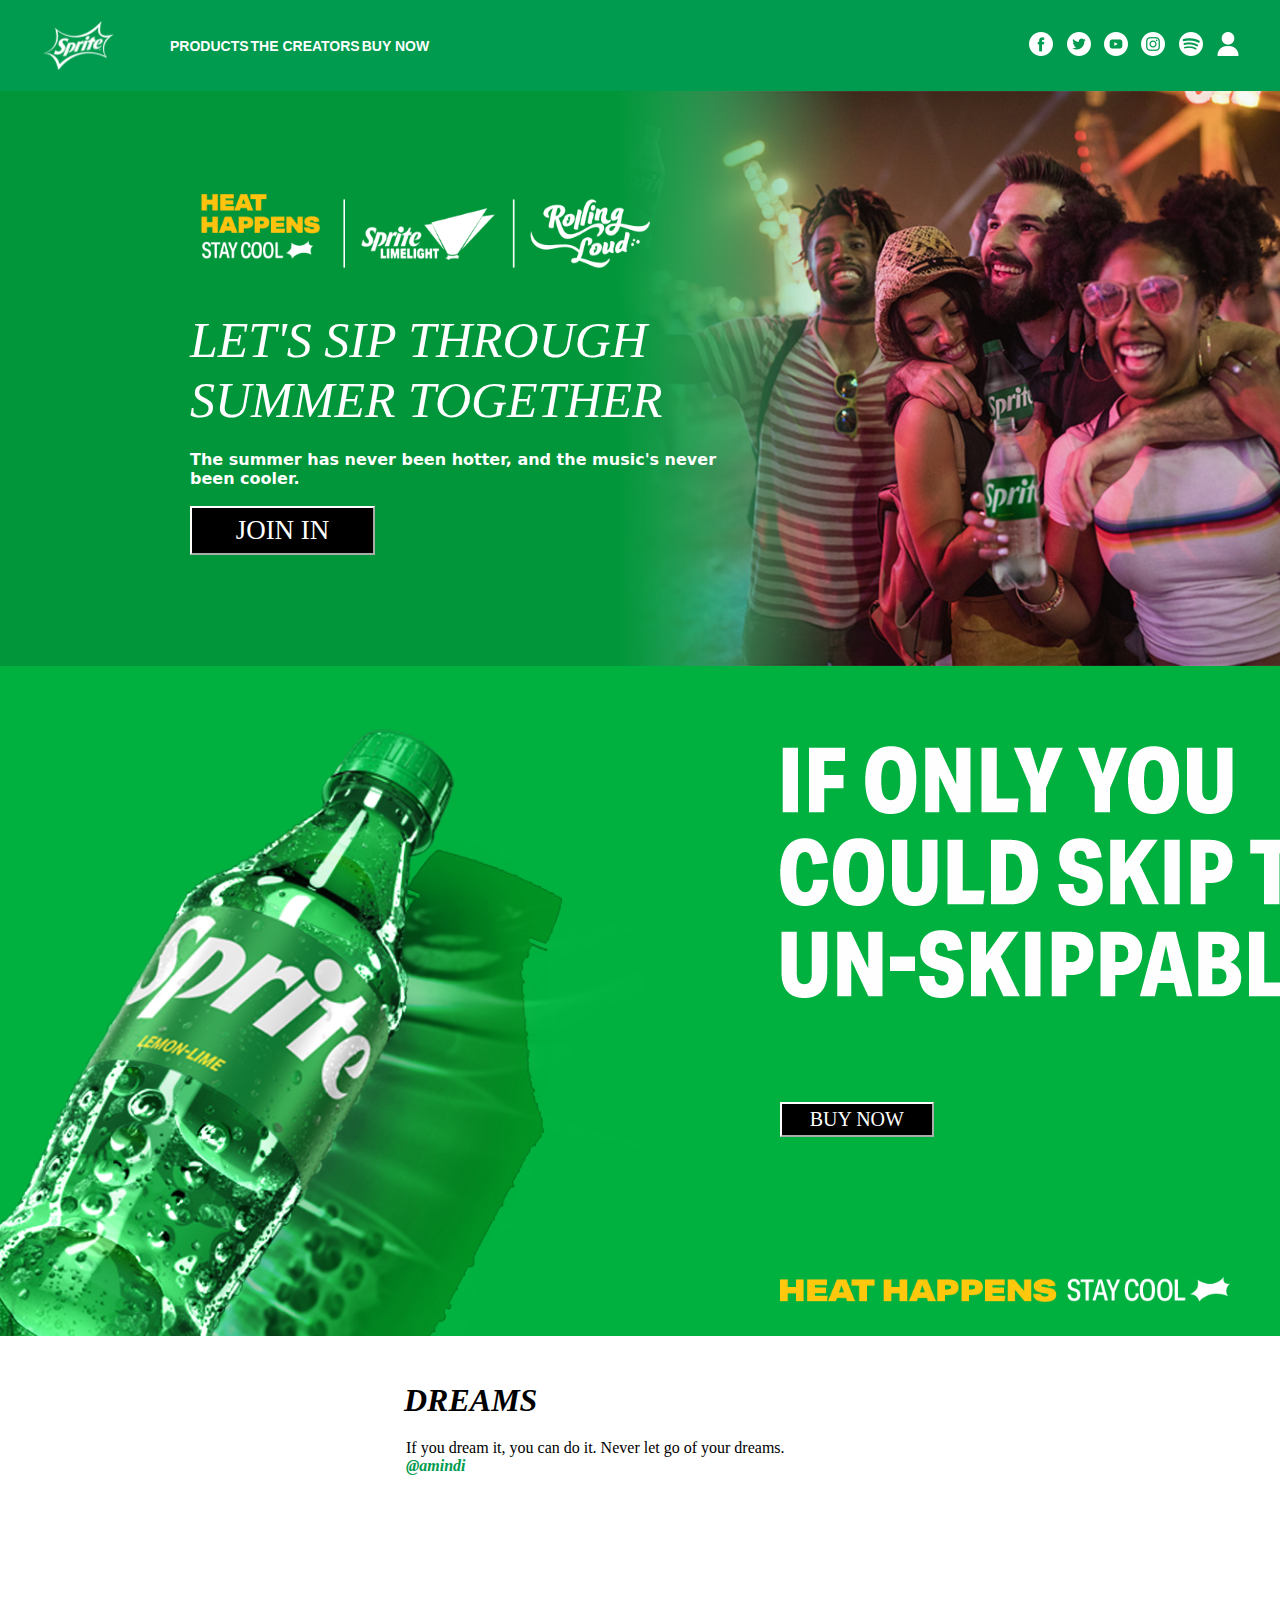
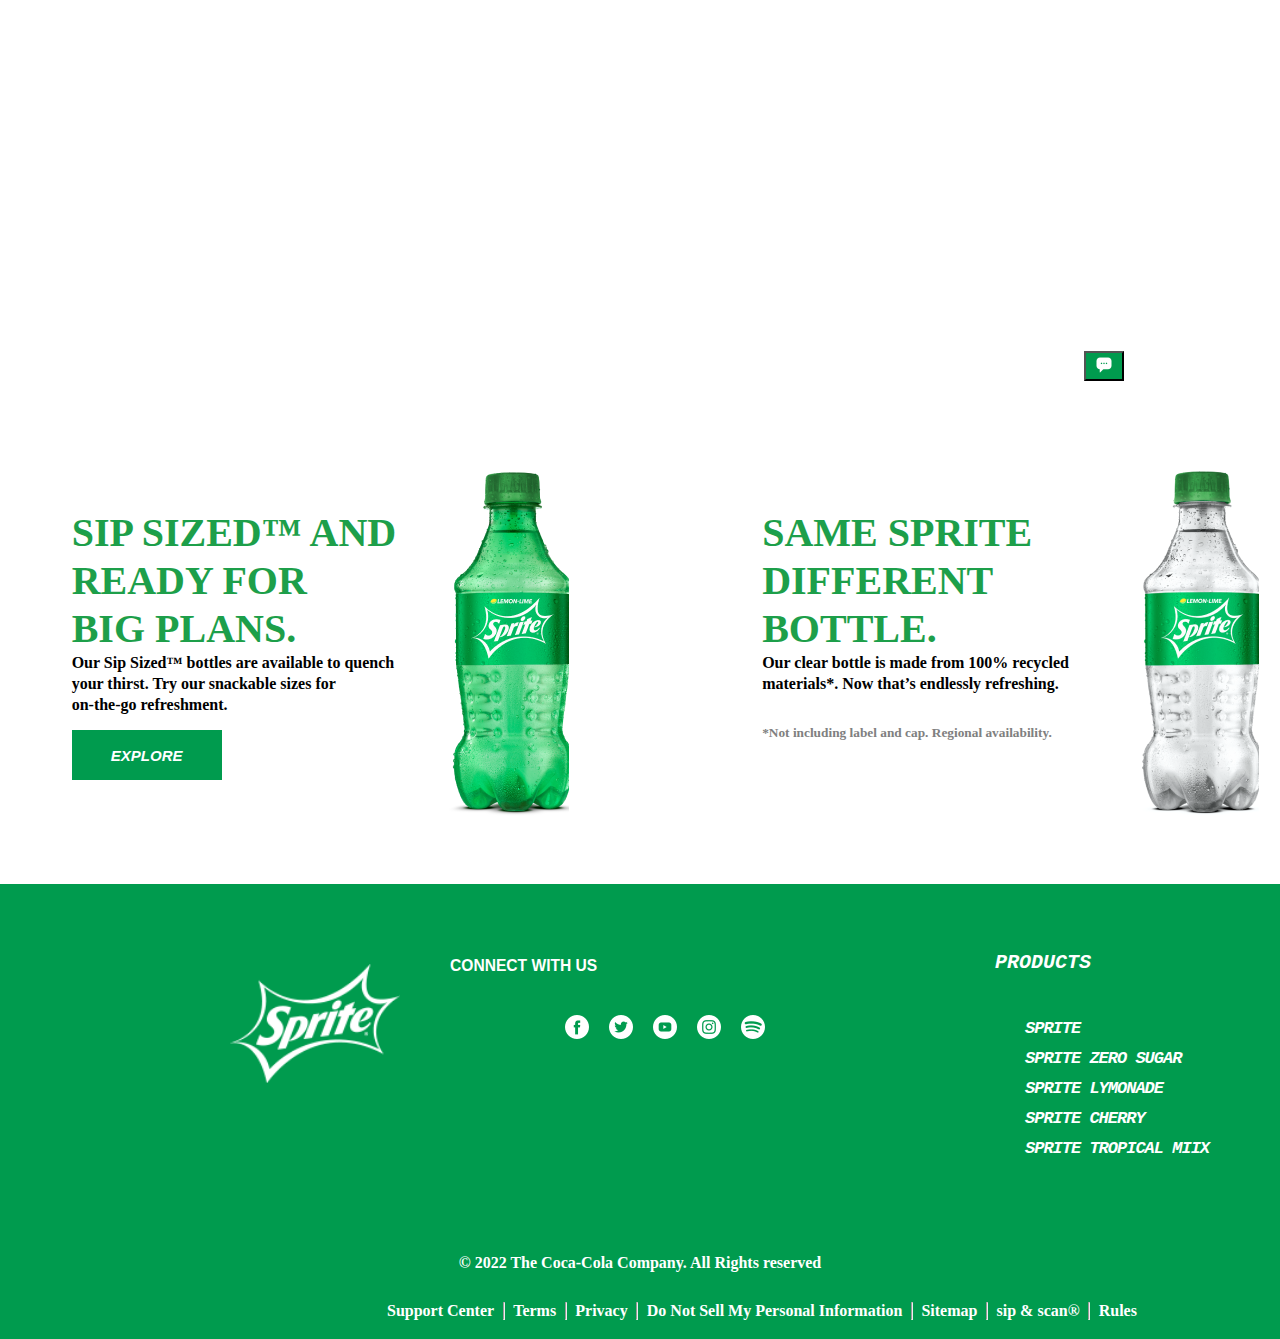
<file: index.html>
<!DOCTYPE html>
<html lang="en">
<head>
    <meta charset="UTF-8">
    <meta http-equiv="X-UA-Compatible" content="IE=edge">
    <meta name="viewport" content="width=device-width, initial-scale=1.0">
    <title>Sprite Doc</title>
    <link href="style.css" rel="stylesheet" type="text/css">
</head>

<body>
<div class="headerbody">

    <div class="sprite-logo">
        <img src="sprite_nav_logo.png" alt="sprite">
    </div>

<div class="header-menu">
    <ul>
        <div><li><strong><a href="#">PRODUCTS</strong></a></li></div>
       <div><li><strong><a href="#">THE CREATORS</a></strong></li></div> 
        <div><li><strong><a href="#">BUY NOW</a></strong></li></div>
        
    </ul>
</div>


<div class="media">
<div><a href=""><img src="images/facebook (1).png" alt=""> </a></div>
<div><a href=""><img src="images/twitter (1).png" alt=""> </a></div>
<div><a href=""><img src="images/youtube.png" alt=""> </a></div>
<div><a href=""><img src="images/instagram.png" alt=""> </a></div>
<div><a href=""><img src="images/spotify.png" alt=""> </a></div>
<div><a href=""><img src="images/user.png" alt=""> </a></div>
</div>

</div>

<!--header end-->

<div class="body1">
<img src="images/sprite-summer-body1text.png">
<div class="sip">
    <i>LET'S SIP THROUGH<br> SUMMER TOGETHER</i>
</div>
<div class="summer">
    <h4>The summer has never been hotter, and the music's never <br>been cooler.</h4>
</div>
<div class="joinbut">
    <button>JOIN IN</button>
</div>
</div>
<!--body1 end-->

<div class="body2">

<img src="images/skippable.png">
<button>BUY NOW</button>
 <img class="img2" src="images/heat-happens.png" alt="">

</div>
<!--body2 end-->

<div class="body3">
    <h1>DREAMS</h1>
    <P>If you dream it, you can do it. Never let go of your dreams.</P>
    <a href="">@amindi</a>
 
    <div class="utube">
        <iframe src="https://www.youtube.com/embed/Qy1Ih8yTBco" title="YouTube video player" frameborder="0" allow="accelerometer; autoplay; clipboard-write; encrypted-media; gyroscope; picture-in-picture" allowfullscreen></iframe>
    </div>
  <button><img src="images/chat.png" alt=""></button>
    
</div>
<!--body3 ends-->

<div class="body4">
<div class="box1">
<h1>SIP SIZED™ AND<br>READY FOR<br> BIG PLANS.</h1>

<p>Our Sip Sized™ bottles are available to quench<br>your thirst. Try our snackable sizes for<br>on-the-go refreshment.</p>
<button>EXPLORE</button>

</div>

<div class="box2">
    <h1>SAME SPRITE<br>DIFFERENT<br> BOTTLE.</h1>
<p>Our clear bottle is made from 100% recycled<br>materials*. Now that’s endlessly refreshing.</p>
<h4>
    *Not including label and cap. Regional availability.</h4>

</div>

</div>
<!--body 4 ends-->

 <div class="footer">
<div class="sprite-img">
    <img src="sprite_nav_logo.png" alt="">
</div>

<div class="connect">
    <h3>CONNECT WITH US</h3>
</div>

<div class="social-media">
    <div><a href=""><img src="images/facebook (1).png" alt=""> </a></div>
    <div><a href=""><img src="images/twitter (1).png" alt=""> </a></div>
    <div><a href=""><img src="images/youtube.png" alt=""> </a></div>
    <div><a href=""><img src="images/instagram.png" alt=""> </a></div>
    <div><a href=""><img src="images/spotify.png" alt=""> </a></div>

</div>

<div class="product">
    <h1>PRODUCTS</h1>
    <div class="sprite-product">
        <a href="">SPRITE</a>
        <a href="">SPRITE ZERO SUGAR</a>
        <a href="">SPRITE LYMONADE</a>
        <a href="">SPRITE CHERRY</a>
        <a href="">SPRITE TROPICAL MIIX</a>

    </div>
</div>

<p>© 2022 The Coca-Cola Company. All Rights reserved</p>

<div class="help">
<div><a href="">Support Center</a></div><hr>
<div><a href="">Terms</a></div><hr>
<div><a href="">Privacy</a></div><hr>
<div><a href="">Do Not Sell My Personal Information</a></div><hr>
<div><a href="">Sitemap</a></div><hr>
<div><a href="">sip & scan®</a></div><hr>
<div><a href="">Rules</a></div>
</div>

</div>


</body>
</html>
</file>
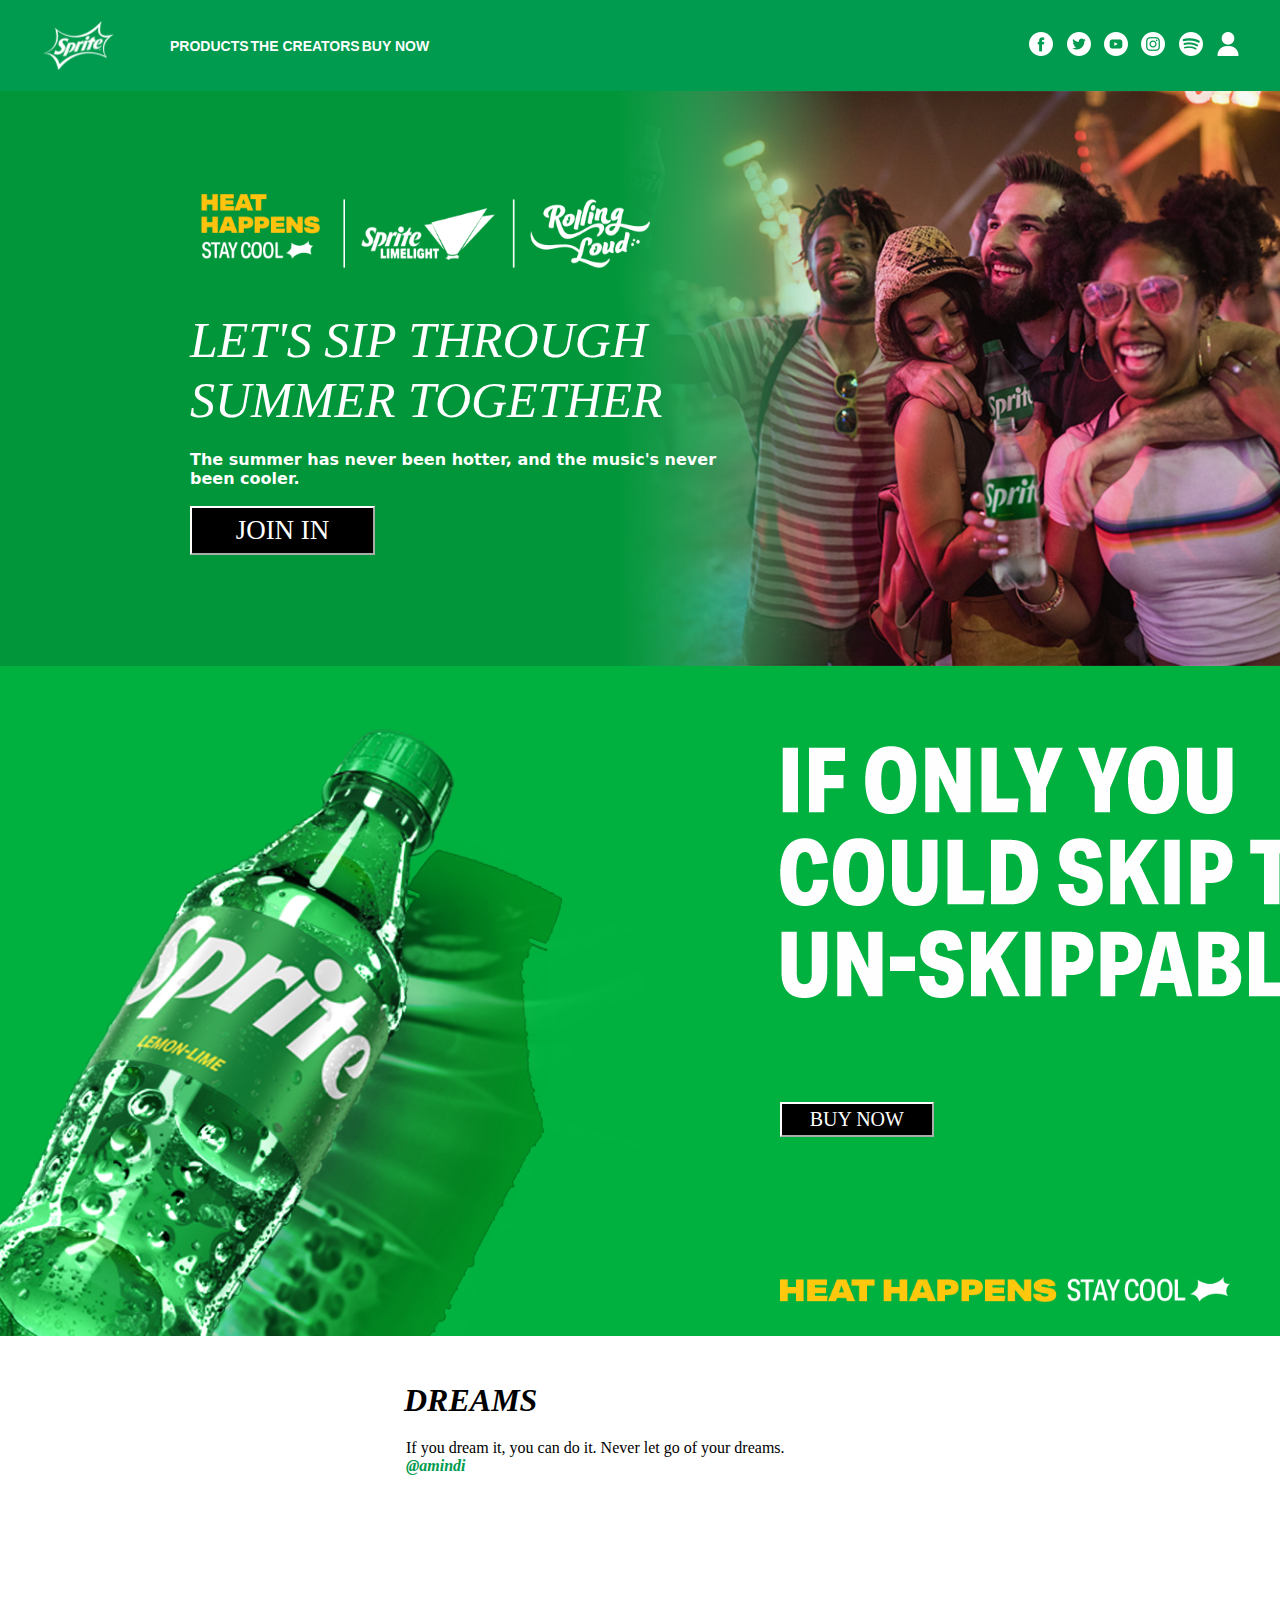
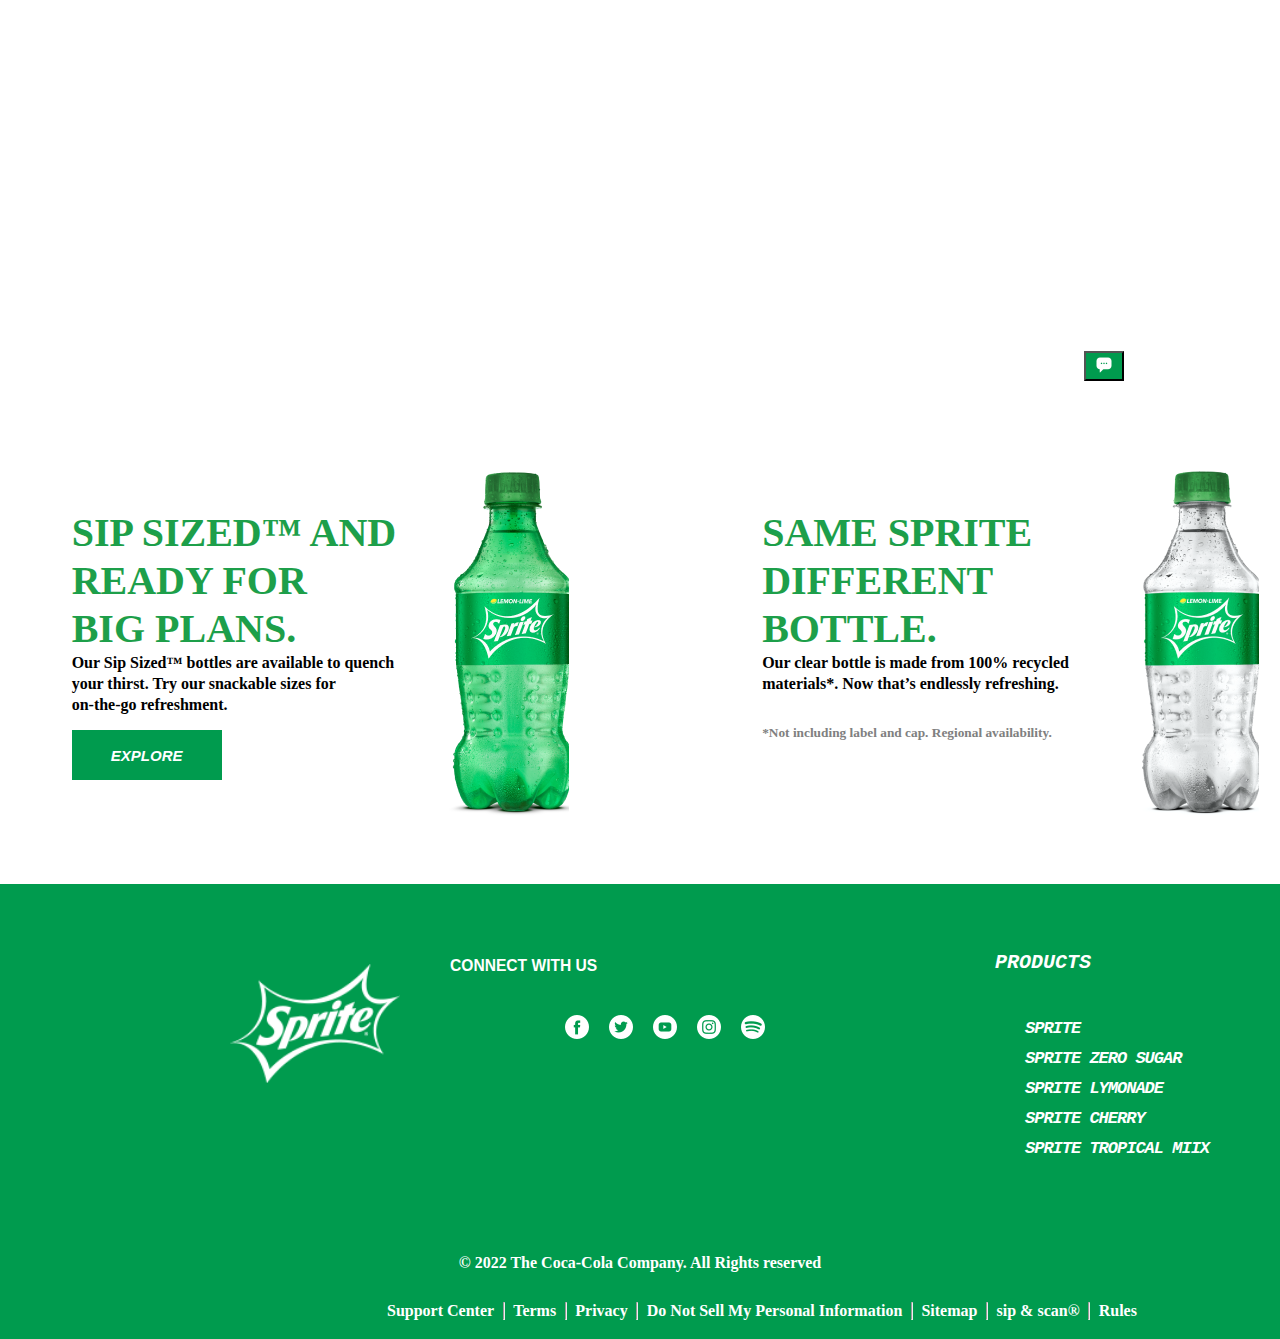
<file: sprite.html>
<!DOCTYPE html>
<html lang="en">
<head>
    <meta charset="UTF-8">
    <meta http-equiv="X-UA-Compatible" content="IE=edge">
    <meta name="viewport" content="width=device-width, initial-scale=1.0">
    <title>Sprite Doc</title>
    <link href="sprite.css" rel="stylesheet" type="text/css">
</head>

<body>
<div class="headerbody">

    <div class="sprite-logo">
        <img src="sprite_nav_logo.png" alt="sprite">
    </div>

<div class="header-menu">
    <ul>
        <div><li><strong><a href="#">PRODUCTS</strong></a></li></div>
       <div><li><strong><a href="#">THE CREATORS</a></strong></li></div> 
        <div><li><strong><a href="#">BUY NOW</a></strong></li></div>
        
    </ul>
</div>


<div class="media">
<div><a href=""><img src="images/facebook (1).png" alt=""> </a></div>
<div><a href=""><img src="images/twitter (1).png" alt=""> </a></div>
<div><a href=""><img src="images/youtube.png" alt=""> </a></div>
<div><a href=""><img src="images/instagram.png" alt=""> </a></div>
<div><a href=""><img src="images/spotify.png" alt=""> </a></div>
<div><a href=""><img src="images/user.png" alt=""> </a></div>
</div>

</div>

<!--header end-->

<div class="body1">
<img src="images/sprite-summer-body1text.png">
<div class="sip">
    <i>LET'S SIP THROUGH<br> SUMMER TOGETHER</i>
</div>
<div class="summer">
    <h4>The summer has never been hotter, and the music's never <br>been cooler.</h4>
</div>
<div class="joinbut">
    <button>JOIN IN</button>
</div>
</div>
<!--body1 end-->

<div class="body2">

<img src="images/skippable.png">
<button>BUY NOW</button>
 <img class="img2" src="images/heat-happens.png" alt="">

</div>
<!--body2 end-->

<div class="body3">
    <h1>DREAMS</h1>
    <P>If you dream it, you can do it. Never let go of your dreams.</P>
    <a href="">@amindi</a>
 
    <div class="utube">
        <iframe src="https://www.youtube.com/embed/Qy1Ih8yTBco" title="YouTube video player" frameborder="0" allow="accelerometer; autoplay; clipboard-write; encrypted-media; gyroscope; picture-in-picture" allowfullscreen></iframe>
    </div>
  <button><img src="images/chat.png" alt=""></button>
    
</div>
<!--body3 ends-->

<div class="body4">
<div class="box1">
<h1>SIP SIZED™ AND<br>READY FOR<br> BIG PLANS.</h1>

<p>Our Sip Sized™ bottles are available to quench<br>your thirst. Try our snackable sizes for<br>on-the-go refreshment.</p>
<button>EXPLORE</button>

</div>

<div class="box2">
    <h1>SAME SPRITE<br>DIFFERENT<br> BOTTLE.</h1>
<p>Our clear bottle is made from 100% recycled<br>materials*. Now that’s endlessly refreshing.</p>
<h4>
    *Not including label and cap. Regional availability.</h4>

</div>

</div>
<!--body 4 ends-->

 <div class="footer">
<div class="sprite-img">
    <img src="sprite_nav_logo.png" alt="">
</div>

<div class="connect">
    <h3>CONNECT WITH US</h3>
</div>

<div class="social-media">
    <div><a href=""><img src="images/facebook (1).png" alt=""> </a></div>
    <div><a href=""><img src="images/twitter (1).png" alt=""> </a></div>
    <div><a href=""><img src="images/youtube.png" alt=""> </a></div>
    <div><a href=""><img src="images/instagram.png" alt=""> </a></div>
    <div><a href=""><img src="images/spotify.png" alt=""> </a></div>

</div>

<div class="product">
    <h1>PRODUCTS</h1>
    <div class="sprite-product">
        <a href="">SPRITE</a>
        <a href="">SPRITE ZERO SUGAR</a>
        <a href="">SPRITE LYMONADE</a>
        <a href="">SPRITE CHERRY</a>
        <a href="">SPRITE TROPICAL MIIX</a>

    </div>
</div>

<p>© 2022 The Coca-Cola Company. All Rights reserved</p>

<div class="help">
<div><a href="">Support Center</a></div><hr>
<div><a href="">Terms</a></div><hr>
<div><a href="">Privacy</a></div><hr>
<div><a href="">Do Not Sell My Personal Information</a></div><hr>
<div><a href="">Sitemap</a></div><hr>
<div><a href="">sip & scan®</a></div><hr>
<div><a href="">Rules</a></div>
</div>

</div>


</body>
</html>
</file>
<file: style.css>
*{
    margin: 0;
    padding: 0;
}

.headerbody{
 
    width: 100%;
    height: 91px;
    background-color:#009b4e;
    display: flex;
    justify-content: space-around;
    align-items: center;
    position: sticky;
    top: 0;

   
}
.header-menu{
    width: 24%;
    padding-right: 600px;
    padding-left: 150px;
}
.header-menu ul{
    display: flex;
    justify-content: space-between;
    list-style: none;
}
.header-menu ul li a{
    text-decoration: none;
    color: #fff;
    font-family: sans-serif;
    font-size: 14px;
    font-weight: bolder;
}
.header-menu ul li a:hover{
    color: black;
    text-decoration: underline;
}

.media{
    width: 250px;
    display: flex;
    justify-content: space-between;
    padding-right: 40px;
}


.sprite-logo{
    width: 20px;
    height: 10px;
    
}

.sprite-logo img{
    width: 71px;
    padding-left: 164%;
    margin-top: -20px;
    margin-left: 10px;
}
/*header-end*/

.body1 {
background-image: url(images/sprite-body1-background.png);
background-size: cover;
    width: 100%;
    height: 575px;

}
.body1 img{
    width: 450px;
    height: 85px;
    margin-left: 200px;
    margin-top: 100px;
}
.sip {
    margin-left: 190px;
    margin-top: 30px;
    font-size: 50px;
    font-family: fantasy;
    font-weight: 400;
    line-height: 1.2em;
    color: white;
}
.summer{
    margin-left: 190px;
    margin-top: 20px;
    color: white;
    font-family: system-ui;
    font-size: medium;
}
.joinbut button{
    margin-left: 190px;
    margin-top: 18px;
    width: 185px;
    height: 49px;
    color: white;
    background-color: black;
    font-size: 27px;
    font-family: fantasy;
    border-color: white;
}
.joinbut button:hover{
    background-color: #444444;
}
/*body1 ends*/

.body2{
    width: 100%;
    height: 670px;
    background-image: url(images/spritebottle.png);
    background-size: cover;

}
.body2 img{
    margin-left: 780px;
    margin-top: 80px;
}

.body2 button{
    width: 12%;
    height: 35px;
    margin-left: 780px;
    margin-top: 100px;
    color: white;
    background-color: black;
    font-size: 20px;
    font-family: fantasy;
    border-color: white;
}
.body2 img.img2{
    width: 450px;
    margin-top: 140px;
}
 .body2 button:hover{
    background-color: #444444;
 }

 /*body2 end*/

 .body3{
    width: 100%;
    height: 680px;
 }
 .body3 h1{
    margin-left: 404px;
    padding-top: 46px;
    font-style: italic;
    font-weight: bolder;
 }
 .body3 p{
    margin-left: 406px;
    margin-top: 20px;
 }

 .body3 a{
    margin-left: 406px;
    color: #009b4e;
    font-weight: bold;
    font-style: italic;
    text-decoration: none;
   
 }
 .body3 a:hover{
    text-decoration: underline;
 }

 .utube{
    margin-top: 5%;
    margin-left: 26%;
    width: 40%;
    height: 60%;
 }
 .utube iframe {
    height: 100%;
    width: 120%;
 }
 .body3 button{
    background-color: #009b4e;
    margin-left: 1084px;
    width: 40px;
    height: 30px;
    margin-top: 4px;
 }

 /*body3 ends*/

 .body4{
    width: 95%;
    height: 455px;
    background-color: white;
    padding-top: 13px;
    padding-left: 70px;
    display: flex;
    justify-content:space-around;
 }
 .box1{
    background-image: url(images/sprite-green.png);
    width: 45%;
    height: 430px;
    margin-left: -75px;
 }
 .box1 h1{
    font-size: 40px;
    color: rgb(29,159,74);
    font-family: "FuturaBT W05 ExtraBlack Italic";
    font-weight: bolder;
    font-style: revert;
    line-height: 1.2em;
    margin-left: 50px;
    margin-top: 80px;

 }
 .box1 p{
    margin-left: 50px;
    font-size: 16px;
    font-weight: bold;
    line-height: 1.3;
 }
.box1 button{
    background-color: #009b4e;
    color: white;
    margin-left: 50px;
    width: 150px;
    height: 50px;
    margin-top: 15px;
    border: none;
    font-weight: bolder;
    font-size: 15px;
    font-style: italic;
}

.box1 button:hover{
background-color: black;
}


 .box2{ 
    background-image: url(images/sprite-white.png);
    width: 45%;
    height: 430px;
    margin-left: 90px;
 }

 .box2 h1{
    font-size: 40px;
    color: rgb(29,159,74);
    font-family: "FuturaBT W05 ExtraBlack Italic";
    font-weight: bolder;
    font-style: revert;
    line-height: 1.2em;
    margin-left: 50px;
    margin-top: 80px;

 }
 .box2 p{
    margin-left: 50px;
    font-size: 16px;
    font-weight: bold;
    line-height: 1.3;
 }
 .box2 h4{
    font-size: smaller;
    color: grey;
    margin-top: 30px;
    margin-left: 50px;
 }
/* body4 ends*/

.footer{
    width: 100%;
    height: 455px;
    background-color: #009b4e;
}
.sprite-img img{
    padding-top: 80px;
    padding-left: 230px;
    width: 170px;
}
.connect{
    margin-left: 450px;
    margin-top: -130px;
    color: white;
    font-size: smaller;
    font-family: sans-serif;
}

.social-media{
    width: 200px;
    display: flex;
    margin-left: 565px;
    margin-top: 40px;
    justify-content: space-between;
    transition: 0.5s;
}
.social-media a img:hover{
transform:scale(1.2);
}
.product{
    margin-left: 995px;
    margin-top: -92px;
    color: white;
}
.product h1{
    font-size: 20px;
    font-family: monospace;
    font-style: italic;
    
}
.sprite-product{
    margin-top: 40px;
    margin-left: 30px;
    line-height: 30px;
}
.sprite-product a{
    display: block;
    text-decoration: none;
    color: white;
    font-size: 17px;
    font-family: monospace;
    font-style: italic;
    font-weight: bolder;
    letter-spacing: -1px;
}

.sprite-product a:hover{
    color: black;
}
.footer p{
    color: white;
    text-align: center;
    font-size: 16px;
    margin-top: 90px;
    font-weight: bolder;
}

.help{
    display: flex;
    margin-top: 30px;
    margin-left: 387px;
    justify-content: space-between;
    width: 750px;
}
.help a{
    color: white;
    text-decoration: none;
    font-family: "AvenirNextLTW01-Medium";
    font-weight: bolder;
}
.help a:hover{
    color: black;
}
</file>
<file: sprite.css>
*{
    margin: 0;
    padding: 0;
}

.headerbody{
 
    width: 100%;
    height: 91px;
    background-color:#009b4e;
    display: flex;
    justify-content: space-around;
    align-items: center;
    position: sticky;
    top: 0;

   
}
.header-menu{
    width: 24%;
    padding-right: 600px;
    padding-left: 150px;
}
.header-menu ul{
    display: flex;
    justify-content: space-between;
    list-style: none;
}
.header-menu ul li a{
    text-decoration: none;
    color: #fff;
    font-family: sans-serif;
    font-size: 14px;
    font-weight: bolder;
}
.header-menu ul li a:hover{
    color: black;
    text-decoration: underline;
}

.media{
    width: 250px;
    display: flex;
    justify-content: space-between;
    padding-right: 40px;
}


.sprite-logo{
    width: 20px;
    height: 10px;
    
}

.sprite-logo img{
    width: 71px;
    padding-left: 164%;
    margin-top: -20px;
    margin-left: 10px;
}
/*header-end*/

.body1 {
background-image: url(images/sprite-body1-background.png);
background-size: cover;
    width: 100%;
    height: 575px;

}
.body1 img{
    width: 450px;
    height: 85px;
    margin-left: 200px;
    margin-top: 100px;
}
.sip {
    margin-left: 190px;
    margin-top: 30px;
    font-size: 50px;
    font-family: fantasy;
    font-weight: 400;
    line-height: 1.2em;
    color: white;
}
.summer{
    margin-left: 190px;
    margin-top: 20px;
    color: white;
    font-family: system-ui;
    font-size: medium;
}
.joinbut button{
    margin-left: 190px;
    margin-top: 18px;
    width: 185px;
    height: 49px;
    color: white;
    background-color: black;
    font-size: 27px;
    font-family: fantasy;
    border-color: white;
}
.joinbut button:hover{
    background-color: #444444;
}
/*body1 ends*/

.body2{
    width: 100%;
    height: 670px;
    background-image: url(images/spritebottle.png);
    background-size: cover;

}
.body2 img{
    margin-left: 780px;
    margin-top: 80px;
}

.body2 button{
    width: 12%;
    height: 35px;
    margin-left: 780px;
    margin-top: 100px;
    color: white;
    background-color: black;
    font-size: 20px;
    font-family: fantasy;
    border-color: white;
}
.body2 img.img2{
    width: 450px;
    margin-top: 140px;
}
 .body2 button:hover{
    background-color: #444444;
 }

 /*body2 end*/

 .body3{
    width: 100%;
    height: 680px;
 }
 .body3 h1{
    margin-left: 404px;
    padding-top: 46px;
    font-style: italic;
    font-weight: bolder;
 }
 .body3 p{
    margin-left: 406px;
    margin-top: 20px;
 }

 .body3 a{
    margin-left: 406px;
    color: #009b4e;
    font-weight: bold;
    font-style: italic;
    text-decoration: none;
   
 }
 .body3 a:hover{
    text-decoration: underline;
 }

 .utube{
    margin-top: 5%;
    margin-left: 26%;
    width: 40%;
    height: 60%;
 }
 .utube iframe {
    height: 100%;
    width: 120%;
 }
 .body3 button{
    background-color: #009b4e;
    margin-left: 1084px;
    width: 40px;
    height: 30px;
    margin-top: 4px;
 }

 /*body3 ends*/

 .body4{
    width: 95%;
    height: 455px;
    background-color: white;
    padding-top: 13px;
    padding-left: 70px;
    display: flex;
    justify-content:space-around;
 }
 .box1{
    background-image: url(images/sprite-green.png);
    width: 45%;
    height: 430px;
    margin-left: -75px;
 }
 .box1 h1{
    font-size: 40px;
    color: rgb(29,159,74);
    font-family: "FuturaBT W05 ExtraBlack Italic";
    font-weight: bolder;
    font-style: revert;
    line-height: 1.2em;
    margin-left: 50px;
    margin-top: 80px;

 }
 .box1 p{
    margin-left: 50px;
    font-size: 16px;
    font-weight: bold;
    line-height: 1.3;
 }
.box1 button{
    background-color: #009b4e;
    color: white;
    margin-left: 50px;
    width: 150px;
    height: 50px;
    margin-top: 15px;
    border: none;
    font-weight: bolder;
    font-size: 15px;
    font-style: italic;
}

.box1 button:hover{
background-color: black;
}


 .box2{ 
    background-image: url(images/sprite-white.png);
    width: 45%;
    height: 430px;
    margin-left: 90px;
 }

 .box2 h1{
    font-size: 40px;
    color: rgb(29,159,74);
    font-family: "FuturaBT W05 ExtraBlack Italic";
    font-weight: bolder;
    font-style: revert;
    line-height: 1.2em;
    margin-left: 50px;
    margin-top: 80px;

 }
 .box2 p{
    margin-left: 50px;
    font-size: 16px;
    font-weight: bold;
    line-height: 1.3;
 }
 .box2 h4{
    font-size: smaller;
    color: grey;
    margin-top: 30px;
    margin-left: 50px;
 }
/* body4 ends*/

.footer{
    width: 100%;
    height: 455px;
    background-color: #009b4e;
}
.sprite-img img{
    padding-top: 80px;
    padding-left: 230px;
    width: 170px;
}
.connect{
    margin-left: 450px;
    margin-top: -130px;
    color: white;
    font-size: smaller;
    font-family: sans-serif;
}

.social-media{
    width: 200px;
    display: flex;
    margin-left: 565px;
    margin-top: 40px;
    justify-content: space-between;
    transition: 0.5s;
}
.social-media a img:hover{
transform:scale(1.2);
}
.product{
    margin-left: 995px;
    margin-top: -92px;
    color: white;
}
.product h1{
    font-size: 20px;
    font-family: monospace;
    font-style: italic;
    
}
.sprite-product{
    margin-top: 40px;
    margin-left: 30px;
    line-height: 30px;
}
.sprite-product a{
    display: block;
    text-decoration: none;
    color: white;
    font-size: 17px;
    font-family: monospace;
    font-style: italic;
    font-weight: bolder;
    letter-spacing: -1px;
}

.sprite-product a:hover{
    color: black;
}
.footer p{
    color: white;
    text-align: center;
    font-size: 16px;
    margin-top: 90px;
    font-weight: bolder;
}

.help{
    display: flex;
    margin-top: 30px;
    margin-left: 387px;
    justify-content: space-between;
    width: 750px;
}
.help a{
    color: white;
    text-decoration: none;
    font-family: "AvenirNextLTW01-Medium";
    font-weight: bolder;
}
.help a:hover{
    color: black;
}
</file>
